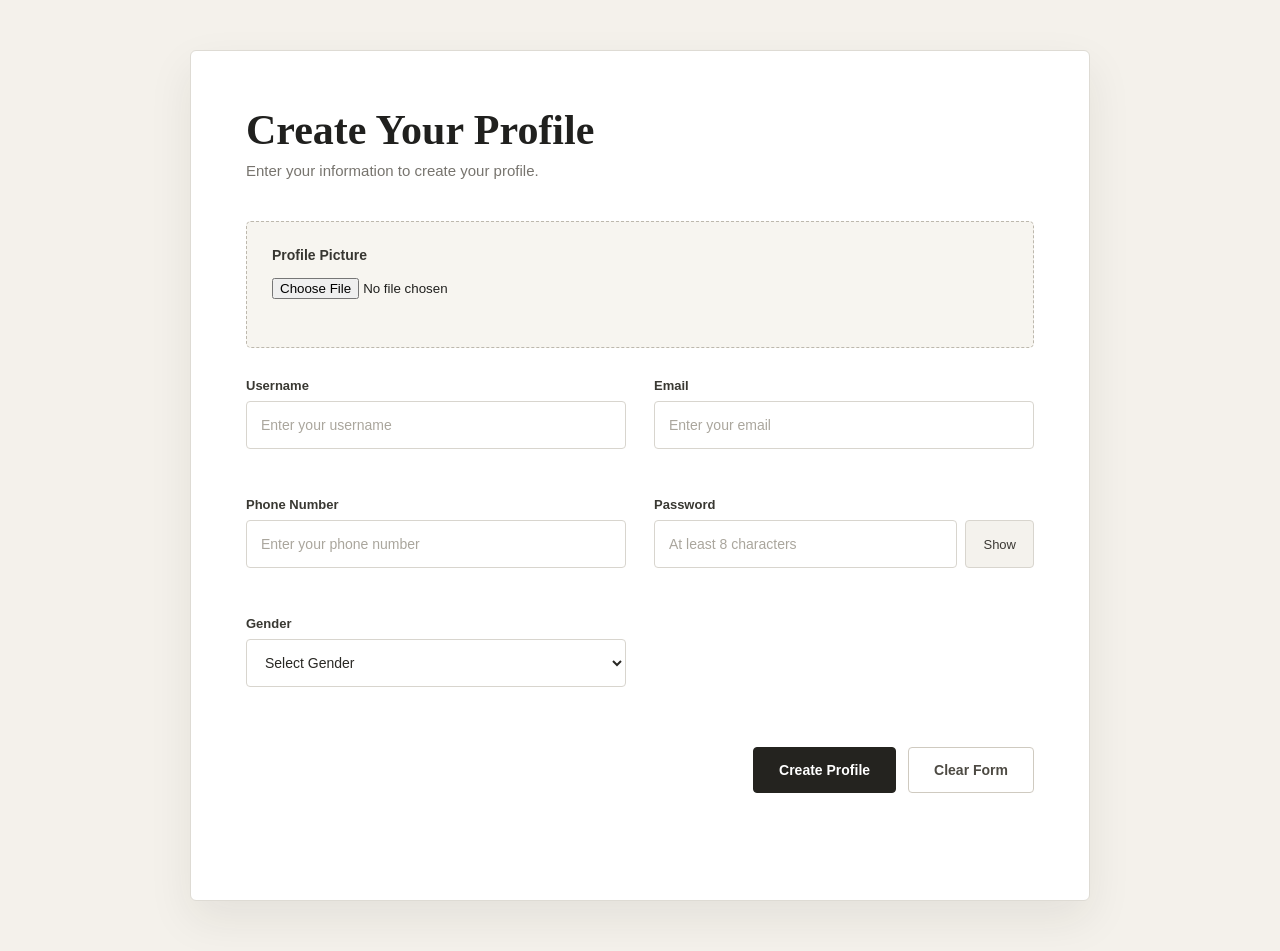
<file: index.html>
<!DOCTYPE html>
<html lang="en">
<head>
    <meta charset="UTF-8">
    <meta name="viewport" content="width=device-width, initial-scale=1.0">

    <link rel="stylesheet" href="./css/dynamic.css">

    <title>Create Profile</title>
</head>

<body>

    <main id="container"></main>

    <script src="./js/dynamic.js"></script>

</body>
</html>
</file>
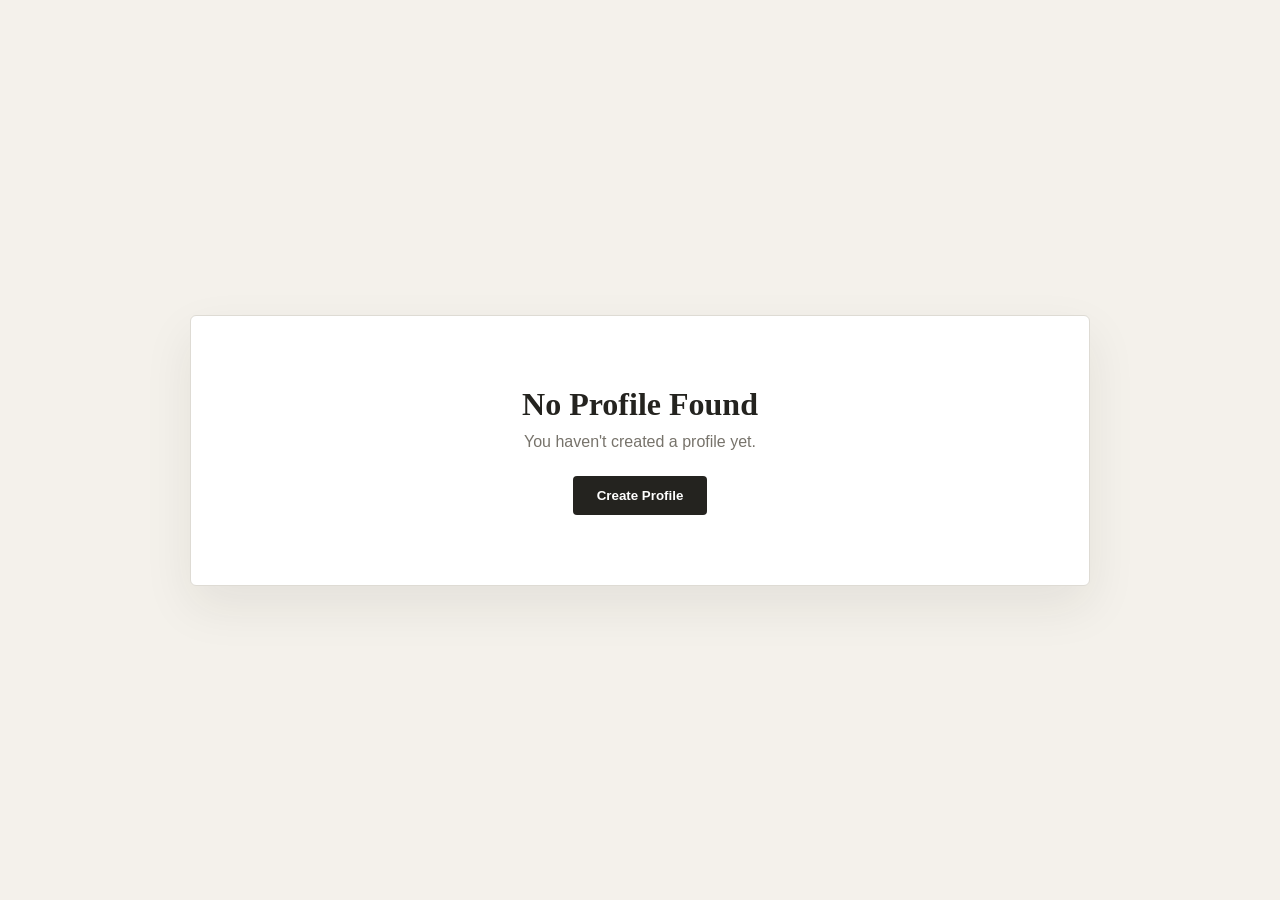
<file: profile.html>
<!DOCTYPE html>
<html lang="en">
<head>
    <meta charset="UTF-8">
    <meta name="viewport" content="width=device-width, initial-scale=1.0">

    <link rel="stylesheet" href="./css/profile.css">

    <title>My Profile</title>
</head>

<body>

    <main id="profileContainer"></main>

    <script src="./js/profile.js"></script>

</body>
</html>
</file>
<file: css/dynamic.css>
* {
    margin: 0;
    padding: 0;
    box-sizing: border-box;
}

body {
    min-height: 100vh;
    background: #f4f1eb;
    color: #20201e;
    font-family: "DM Sans", sans-serif;

    display: flex;
    justify-content: center;
    align-items: center;

    padding: 50px 20px;
}

#container {
    width: 100%;
    max-width: 900px;
}



#profileForm {
    background: #ffffff;

    width: 100%;

    padding: 55px;

    border-radius: 6px;

    border: 1px solid #dedbd4;

    box-shadow: 0 18px 45px rgba(35, 34, 30, 0.08);
}


#profileForm h1 {
    font-family: "Playfair Display", serif;

    font-size: 42px;

    font-weight: 700;

    color: #20201e;

    margin-bottom: 8px;
}

#profileForm > p {
    color: #77746e;

    font-size: 15px;

    margin-bottom: 42px;
}



.image-section {
    background: #f7f5f0;

    border: 1px dashed #bdb8ad;

    padding: 25px;

    margin-bottom: 30px;

    display: flex;
    flex-direction: column;
    align-items: flex-start;

    border-radius: 5px;
}

.image-section label {
    font-weight: 600;

    font-size: 14px;

    margin-bottom: 15px;

    color: #373631;
}

#previewImage {
    width: 105px;
    height: 105px;

    object-fit: cover;

    border-radius: 4px;

    margin-bottom: 15px;

    border: 1px solid #d4d0c7;
}

#imageUpload {
    font-family: inherit;

    font-size: 13px;

    color: #55514a;
}



#profileForm {
    display: grid;

    grid-template-columns: 1fr 1fr;

    column-gap: 28px;
}

#profileForm h1,
#profileForm > p,
.image-section,
.button-container,
#successMessage {
    grid-column: 1 / -1;
}



.field {
    margin-bottom: 25px;
}

.field label {
    display: block;

    font-size: 13px;

    font-weight: 600;

    color: #393832;

    margin-bottom: 8px;
}

.field input,
.field select {
    width: 100%;

    height: 48px;

    padding: 0 14px;

    border: 1px solid #d8d5ce;

    border-radius: 4px;

    background: #fff;

    color: #292824;

    font-size: 14px;

    font-family: inherit;

    outline: none;

    transition:
        border-color 0.2s ease,
        box-shadow 0.2s ease;
}

.field input::placeholder {
    color: #aaa69d;
}

.field input:focus,
.field select:focus {
    border-color: #33312d;

    box-shadow: 0 0 0 3px rgba(51, 49, 45, 0.08);
}




.password-wrapper {
    display: flex;

    gap: 8px;
}

.password-wrapper input {
    flex: 1;
}

.password-wrapper button {
    border: 1px solid #d8d5ce;

    background: #f4f2ed;

    color: #3b3934;

    padding: 0 17px;

    border-radius: 4px;

    font-family: inherit;

    font-size: 13px;

    cursor: pointer;
}

.password-wrapper button:hover {
    background: #e9e6df;
}



.error {
    display: block;

    min-height: 17px;

    margin-top: 6px;

    color: #b43a32;

    font-size: 12px;
}

.invalid {
    border-color: #b43a32 !important;
}


.button-container {
    display: flex;

    justify-content: flex-end;

    gap: 12px;

    margin-top: 12px;
}

.button-container button {
    height: 46px;

    padding: 0 25px;

    border-radius: 4px;

    font-family: inherit;

    font-size: 14px;

    font-weight: 600;

    cursor: pointer;

    transition: 0.2s ease;
}

.submit-button {
    background: #24231f;

    color: #ffffff;

    border: 1px solid #24231f;
}

.submit-button:hover {
    background: #000000;

    transform: translateY(-1px);
}

.reset-button {
    background: transparent;

    color: #4d4a43;

    border: 1px solid #cfcac0;
}

.reset-button:hover {
    background: #f4f1eb;
}



#successMessage {
    text-align: right;

    margin-top: 10px;

    color: #3d7651;

    font-size: 13px;

    font-weight: 600;
}



@media (max-width: 700px) {

    body {
        padding: 20px 12px;

        align-items: flex-start;
    }

    #profileForm {
        grid-template-columns: 1fr;

        padding: 30px 22px;

        margin-top: 20px;
    }

    #profileForm h1 {
        font-size: 32px;
    }

    .image-section,
    .button-container,
    #successMessage {
        grid-column: auto;
    }

    .button-container {
        flex-direction: column;
    }

    .button-container button {
        width: 100%;
    }
}
</file>
<file: css/profile.css>
* {
    margin: 0;
    padding: 0;
    box-sizing: border-box;
}

body {
    min-height: 100vh;

    background: #f4f1eb;

    font-family: "DM Sans", sans-serif;

    color: #24231f;

    display: flex;

    justify-content: center;

    align-items: center;

    padding: 40px 20px;
}

#profileContainer {
    width: 100%;

    max-width: 900px;
}




.dashboard {
    background: #ffffff;

    border: 1px solid #dedbd4;

    border-radius: 6px;

    overflow: hidden;

    box-shadow:
        0 20px 50px
        rgba(35, 34, 30, 0.08);
}



.dashboard::before {
    content: "";

    display: block;

    height: 9px;

    background: #24231f;
}

.dashboard h1 {
    font-family: "Playfair Display", serif;

    font-size: 40px;

    color: #20201e;

    padding: 40px 50px 5px;
}

.dashboard > p {
    color: #7b776f;

    font-size: 14px;

    padding: 0 50px 35px;
}


.profile-image {
    display: block;

    width: 150px;

    height: 150px;

    object-fit: cover;

    border-radius: 50%;

    border: 5px solid #f4f1eb;

    outline: 1px solid #d4d0c7;

    margin: 0 auto 20px;
}

.dashboard h2 {
    text-align: center;

    font-family: "Playfair Display", serif;

    font-size: 27px;

    margin-bottom: 35px;

    color: #292824;
}




.information {
    border-top: 1px solid #e2dfd8;

    border-bottom: 1px solid #e2dfd8;

    margin: 0 50px;

    display: grid;

    grid-template-columns: repeat(3, 1fr);
}

.info-item {
    padding: 24px 20px;

    border-right: 1px solid #e2dfd8;
}

.info-item:last-child {
    border-right: none;
}

.info-item span {
    display: block;

    color: #8a867e;

    font-size: 11px;

    text-transform: uppercase;

    letter-spacing: 1px;

    margin-bottom: 8px;
}

.info-item strong {
    display: block;

    color: #2c2a26;

    font-size: 14px;

    font-weight: 600;

    word-break: break-word;
}



.profile-buttons {
    display: flex;

    justify-content: flex-end;

    gap: 10px;

    padding: 35px 50px 45px;
}

.profile-buttons button {
    padding: 12px 22px;

    border-radius: 4px;

    font-family: inherit;

    font-size: 13px;

    font-weight: 600;

    cursor: pointer;

    transition: 0.2s ease;
}

.edit-button {
    background: #24231f;

    color: #ffffff;

    border: 1px solid #24231f;
}

.edit-button:hover {
    background: #000000;

    transform: translateY(-1px);
}

.delete-button {
    background: transparent;

    color: #a33a32;

    border: 1px solid #d6aaa6;
}

.delete-button:hover {
    background: #fff5f4;
}




.empty-profile {
    background: #ffffff;

    border: 1px solid #dedbd4;

    border-radius: 6px;

    padding: 70px 40px;

    text-align: center;

    box-shadow:
        0 20px 50px
        rgba(35, 34, 30, 0.08);
}

.empty-profile h2 {
    font-family: "Playfair Display", serif;

    font-size: 32px;

    margin-bottom: 10px;
}

.empty-profile p {
    color: #77736b;

    margin-bottom: 25px;
}

.empty-profile button {
    background: #24231f;

    color: #ffffff;

    border: none;

    padding: 12px 24px;

    border-radius: 4px;

    font-family: inherit;

    font-weight: 600;

    cursor: pointer;
}


@media (max-width: 700px) {

    body {
        padding: 15px;
    }

    .dashboard h1 {
        font-size: 32px;

        padding: 30px 25px 5px;
    }

    .dashboard > p {
        padding: 0 25px 30px;
    }

    .profile-image {
        width: 120px;

        height: 120px;
    }

    .information {
        margin: 0 25px;

        grid-template-columns: 1fr;
    }

    .info-item {
        border-right: none;

        border-bottom: 1px solid #e2dfd8;
    }

    .info-item:last-child {
        border-bottom: none;
    }

    .profile-buttons {
        padding: 25px;

        flex-direction: column;
    }

    .profile-buttons button {
        width: 100%;
    }
}
</file>
